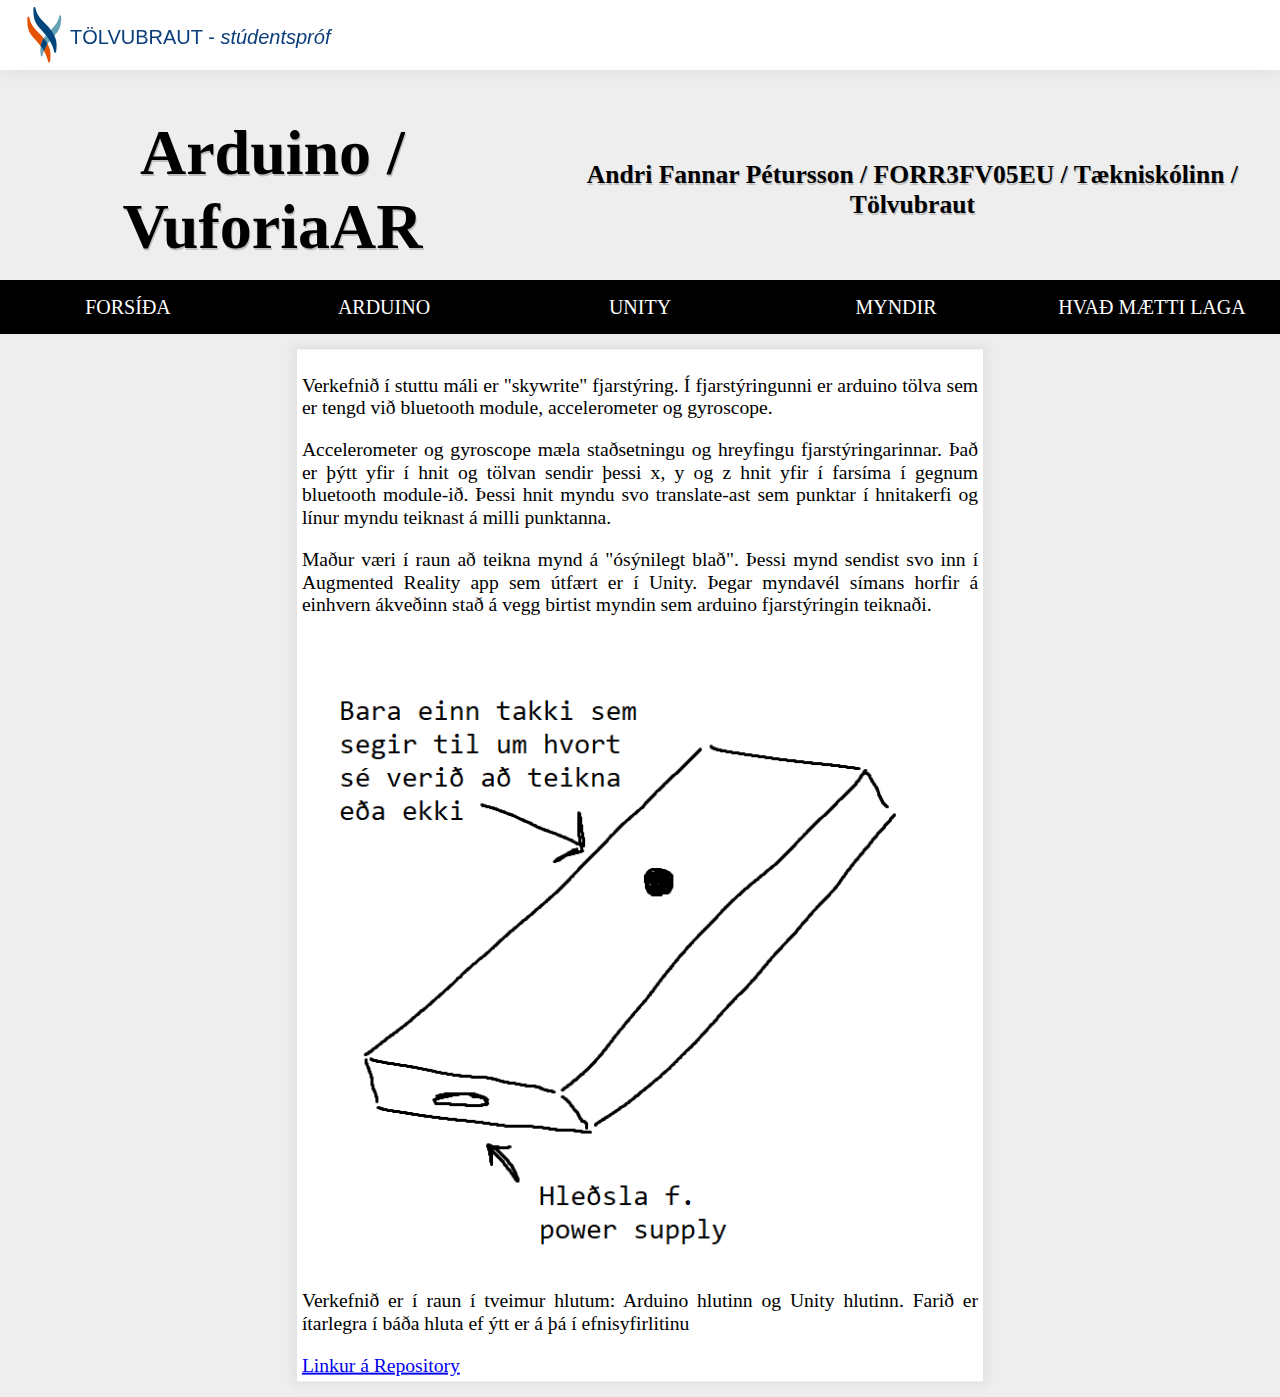
<file: index.html>
<!DOCTYPE html>
<html lang="en">
<head>
  <meta charset="UTF-8">
  <title>Lokaverkefni</title>
  <link rel="stylesheet" href="style.css">
  <style>
    body {
        margin-top:5em;
    }
    .headwrapper {
        position:fixed ;
        top:0;
        left:0;
        right:0;
        height: 3.5em;
        background-color: #fff; 
        border: 0;   
        box-shadow: 0 0 1em #ddd;
        z-index:99;
    }             
    .headmenu {
        width:100%;
        padding: 0 1em;
    } 
    .logo  {
        display: flex;
        align-content: center;
    }  
    .logo a{
        text-decoration: none;
    }
    .logo img{
        width: 2.5em;
        height: 3.5em;
    }
    .logotxt {   
        color: #0B3E7A;
        font-family: sans-serif;
        text-decoration: none;
        text-align: left;
        padding-top:1.3em;
    }
</style>
</head>
<body>
<div class="headwrapper">
    <div class="headmenu"> 
        <div class="logo"> 
            <a href="https://tolvubraut.github.io/" title="Tölvubraut Tækniskólans"><img src="tskoli-logo.svg" title="Aftur á vef tölvubrautar"></a>  
            <a href="https://tolvubraut.github.io/" title="Tölvubraut Tækniskólans" class="logotxt">TÖLVUBRAUT - <em>stúdentspróf</em></a>   
        </div>
    </div>
</div> 
  <header>
    <h1> Arduino / VuforiaAR </h1>
    <h3>Andri Fannar Pétursson / FORR3FV05EU / Tækniskólinn / Tölvubraut </h3>
  </header>

  <nav id="main">
    <ul>
      <li class="logo"><a href="#">LOST.</a></li>
      <li><a href="index.html">Forsíða</a></li>
      <li><a href="arduino.html">Arduino</a></li>
      <li><a href="unity.html">Unity</a></li>
      <li><a href="myndir.html">Myndir</a></li>
      <li><a href="betur.html">Hvað mætti laga</a></li>
    </ul>
  </nav>

  <div class="site-wrap">

    <p>Verkefnið í stuttu máli er "skywrite" fjarstýring. Í fjarstýringunni er arduino tölva sem er tengd við bluetooth module, accelerometer og gyroscope.</p>
    <p>Accelerometer og gyroscope mæla staðsetningu og hreyfingu fjarstýringarinnar. Það er þýtt yfir í hnit og tölvan sendir þessi x, y og z hnit yfir í farsíma í gegnum bluetooth module-ið. Þessi hnit myndu svo translate-ast sem punktar í hnitakerfi og línur myndu teiknast á milli punktanna.</p>
    <p>Maður væri í raun að teikna mynd á "ósýnilegt blað". Þessi mynd sendist svo inn í Augmented Reality app sem útfært er í Unity. Þegar myndavél símans horfir á einhvern ákveðinn stað á vegg birtist myndin sem arduino fjarstýringin teiknaði.</p>

    <img src="myndir/skets.png" class="align-left slide-in">

    <p>Verkefnið er í raun í tveimur hlutum: Arduino hlutinn og Unity hlutinn. Farið er ítarlegra í báða hluta ef ýtt er á þá í efnisyfirlitinu</p>

    <a href="https://github.com/tolvubraut/FORR3FV-Vor19-SkywriteARFjarstyring">Linkur á Repository</a>

    

<script>
  //Setja elementið sem er með id- main inn í nav breytuna
  const nav = document.querySelector('#main');
  //Finna út hvar nav-barinn er miðað við topp body
  const topOfNav = nav.offsetTop;
  //Functon sem sér um vinnuna
  function fixNav(){
    // scrollY segir til um hvað er búið að skrolla mikið niður
    if(window.scrollY >= topOfNav){
      document.body.style.paddingTop = nav.offsetHeight + 'px';
      document.body.classList.add('fixed-nav');
    } else{
      document.body.style.paddingTop = 0;
      document.body.classList.remove('fixed-nav');
    }
  }
  //Fallið nav keyrir í hvert skipti sem það er skrollað
  window.addEventListener('scroll', fixNav);
</script>

</body>
</html>
</file>
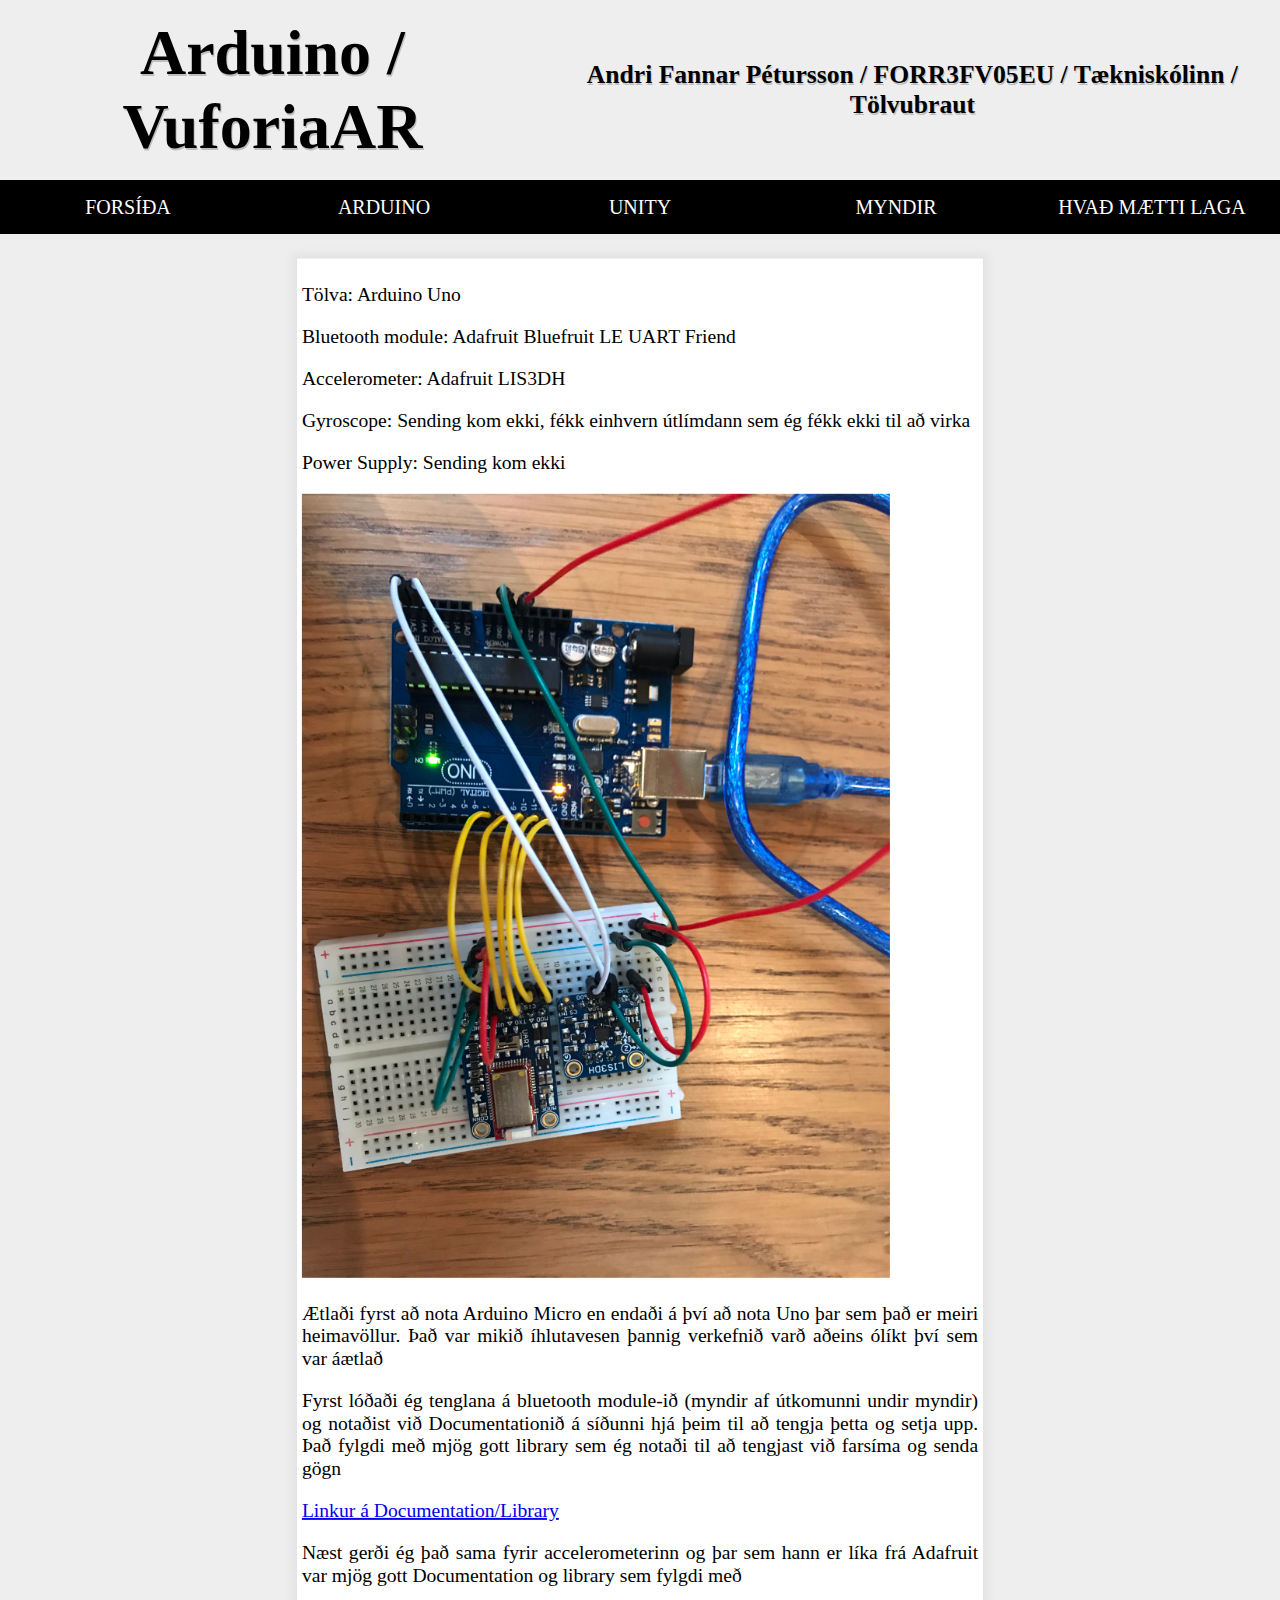
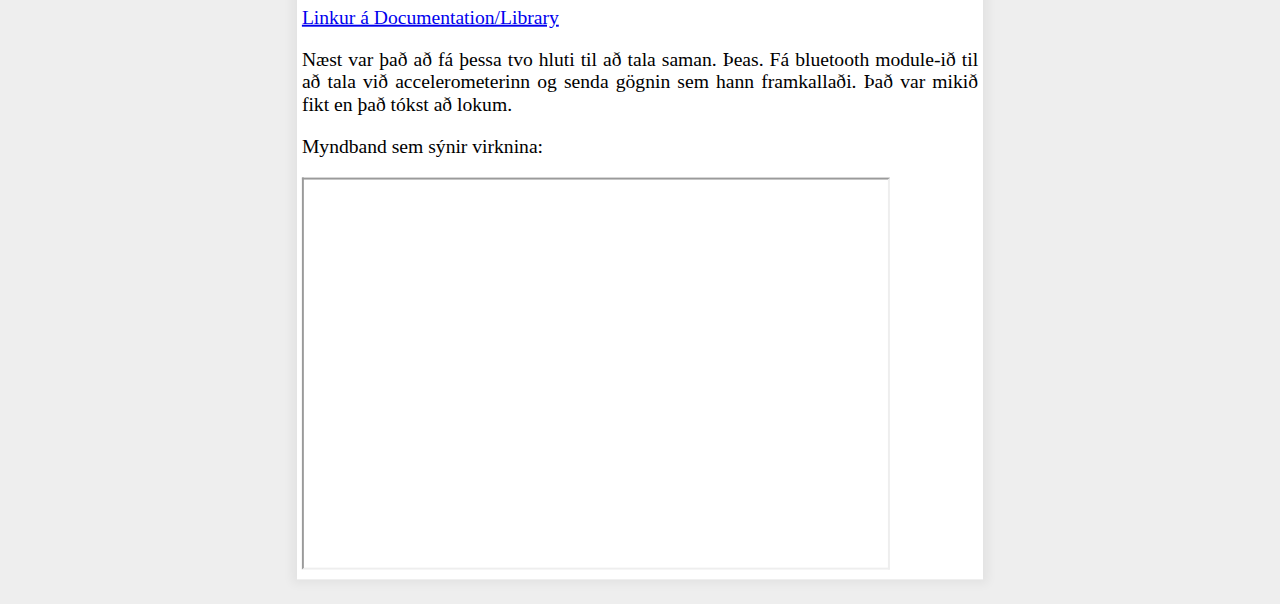
<file: arduino.html>
<!DOCTYPE html>
<html lang="en">
<head>
  <meta charset="UTF-8">
  <title>Lokaverkefni</title>
  <link rel="stylesheet" href="style.css">
</head>
<body>

  <header>
    <h1>Arduino / VuforiaAR</h1>
    <h3>Andri Fannar Pétursson / FORR3FV05EU / Tækniskólinn / Tölvubraut</h3>
  </header>

  <nav id="main">
    <ul>
      <li class="logo"><a href="#">LOST.</a></li>
      <li><a href="index.html">Forsíða</a></li>
      <li><a href="arduino.html">Arduino</a></li>
      <li><a href="unity.html">Unity</a></li>
      <li><a href="myndir.html">Myndir</a></li>
      <li><a href="betur.html">Hvað mætti laga</a></li>
    </ul>
  </nav>

  <div class="site-wrap">

    <p>Tölva: Arduino Uno</p>
    <p>Bluetooth module: Adafruit Bluefruit LE UART Friend</p>
    <p>Accelerometer: Adafruit LIS3DH</p>
    <p>Gyroscope: Sending kom ekki, fékk einhvern útlímdann sem ég fékk ekki til að virka</p>
    <p>Power Supply: Sending kom ekki</p>

    <img src="myndir/ofana.jpg" width="600" class="align-left slide-in">

    <p>Ætlaði fyrst að nota Arduino Micro en endaði á því að nota Uno þar sem það er meiri heimavöllur. Það var mikið íhlutavesen þannig verkefnið varð aðeins ólíkt því sem var áætlað</p>
    <p>Fyrst lóðaði ég tenglana á bluetooth module-ið (myndir af útkomunni undir myndir) og notaðist við Documentationið á síðunni hjá þeim til að tengja þetta og setja upp. Það fylgdi með mjög gott library sem ég notaði til að tengjast við farsíma og senda gögn</p>
    <a href="https://learn.adafruit.com/introducing-the-adafruit-bluefruit-le-uart-friend/introduction">Linkur á Documentation/Library</a>
    <p>Næst gerði ég það sama fyrir accelerometerinn og þar sem hann er líka frá Adafruit var mjög gott Documentation og library sem fylgdi með</p>
    <a href="https://learn.adafruit.com/adafruit-lis3dh-triple-axis-accelerometer-breakout/overview">Linkur á Documentation/Library</a>
    <p>Næst var það að fá þessa tvo hluti til að tala saman. Þeas. Fá bluetooth module-ið til að tala við accelerometerinn og senda gögnin sem hann framkallaði. Það var mikið fikt en það tókst að lokum.</p>
    <p>Myndband sem sýnir virknina:</p>

    <iframe src="https://www.youtube.com/embed/Ua2F-Uao2a0" height="400" width="600"></iframe>

    

<script>
  //Setja elementið sem er með id- main inn í nav breytuna
  const nav = document.querySelector('#main');
  //Finna út hvar nav-barinn er miðað við topp body
  const topOfNav = nav.offsetTop;
  //Functon sem sér um vinnuna
  function fixNav(){
    // scrollY segir til um hvað er búið að skrolla mikið niður
    if(window.scrollY >= topOfNav){
      document.body.style.paddingTop = nav.offsetHeight + 'px';
      document.body.classList.add('fixed-nav');
    } else{
      document.body.style.paddingTop = 0;
      document.body.classList.remove('fixed-nav');
    }
  }
  //Fallið nav keyrir í hvert skipti sem það er skrollað
  window.addEventListener('scroll', fixNav);
</script>

</body>
</html>
</file>
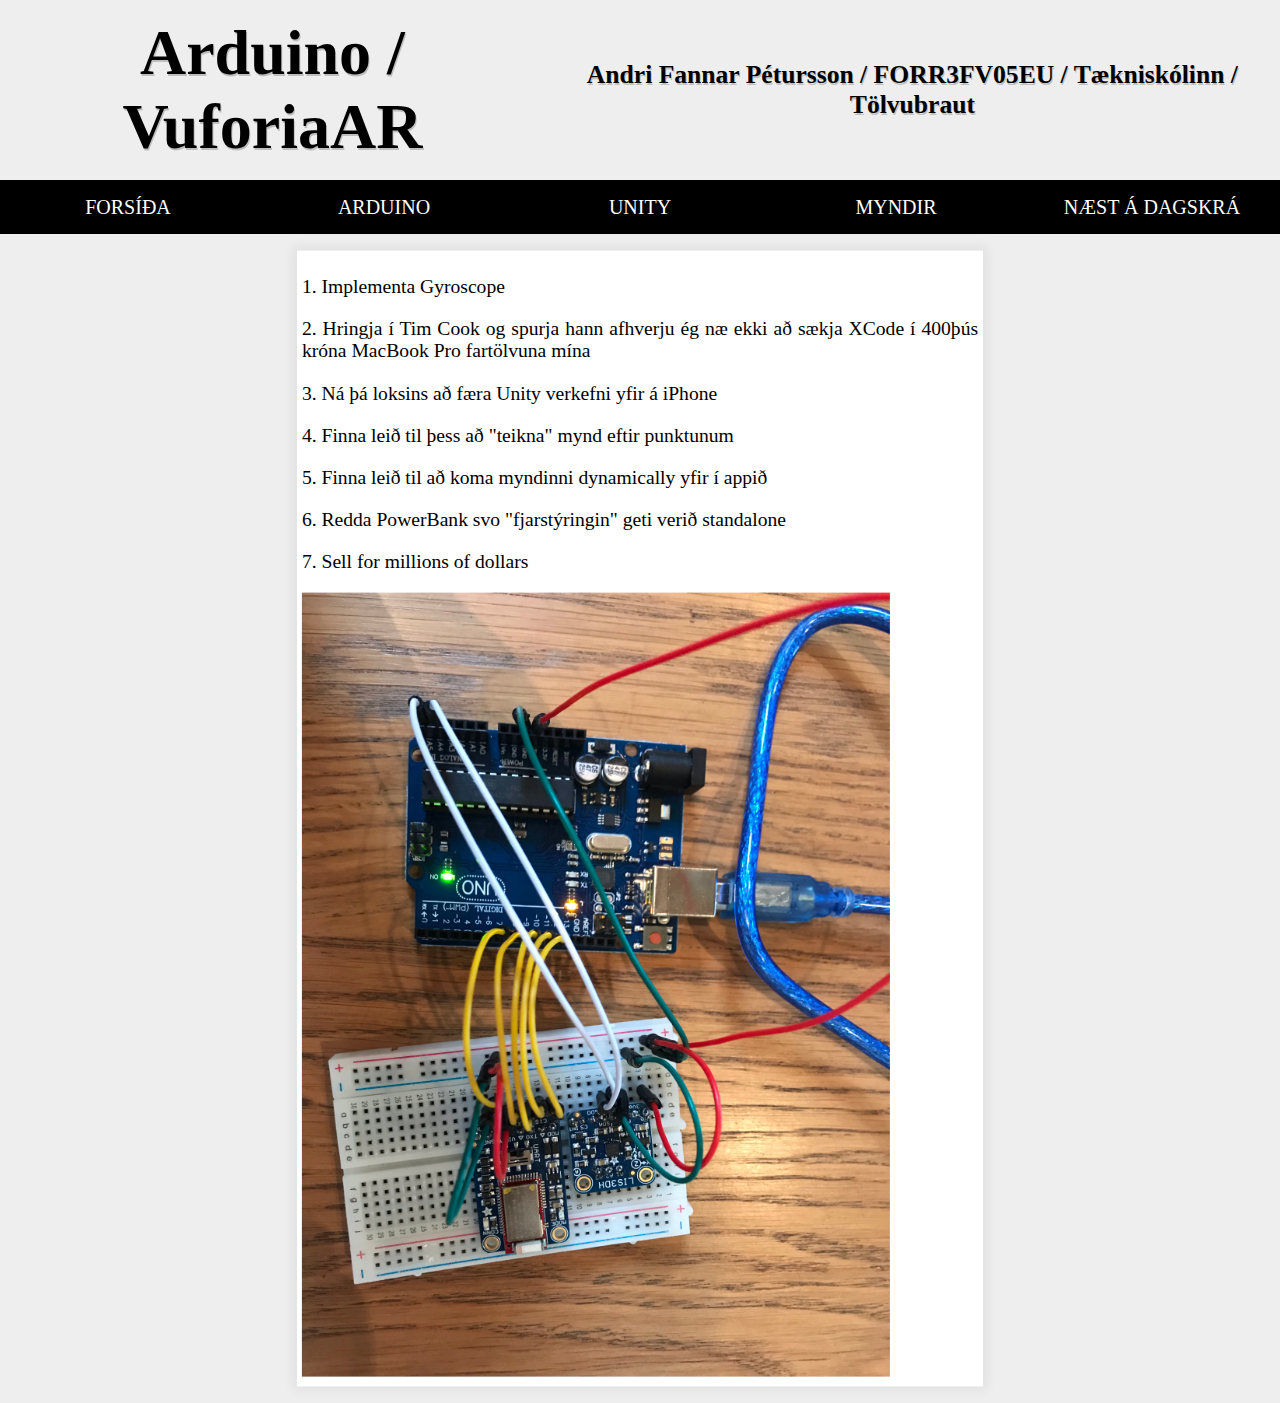
<file: betur.html>
<!DOCTYPE html>
<html lang="en">
<head>
  <meta charset="UTF-8">
  <title>Lokaverkefni</title>
  <link rel="stylesheet" href="style.css">
</head>
<body>

  <header>
    <h1>Arduino / VuforiaAR</h1>
    <h3>Andri Fannar Pétursson / FORR3FV05EU / Tækniskólinn / Tölvubraut</h3>
  </header>

  <nav id="main">
    <ul>
      <li class="logo"><a href="#">LOST.</a></li>
      <li><a href="index.html">Forsíða</a></li>
      <li><a href="arduino.html">Arduino</a></li>
      <li><a href="unity.html">Unity</a></li>
      <li><a href="myndir.html">Myndir</a></li>
      <li><a href="betur.html">Næst á dagskrá</a></li>
    </ul>
  </nav>

  <div class="site-wrap">

    <p>1. Implementa Gyroscope</p>
    <p>2. Hringja í Tim Cook og spurja hann afhverju ég næ ekki að sækja XCode í 400þús króna MacBook Pro fartölvuna mína</p>
    <p>3. Ná þá loksins að færa Unity verkefni yfir á iPhone</p>
    <p>4. Finna leið til þess að "teikna" mynd eftir punktunum</p>
    <p>5. Finna leið til að koma myndinni dynamically yfir í appið</p>
    <p>6. Redda PowerBank svo "fjarstýringin" geti verið standalone</p>
    <p>7. Sell for millions of dollars</p>

    <img src="myndir/ofana2.jpg" width="600" class="align-left slide-in">

    

<script>
  //Setja elementið sem er með id- main inn í nav breytuna
  const nav = document.querySelector('#main');
  //Finna út hvar nav-barinn er miðað við topp body
  const topOfNav = nav.offsetTop;
  //Functon sem sér um vinnuna
  function fixNav(){
    // scrollY segir til um hvað er búið að skrolla mikið niður
    if(window.scrollY >= topOfNav){
      document.body.style.paddingTop = nav.offsetHeight + 'px';
      document.body.classList.add('fixed-nav');
    } else{
      document.body.style.paddingTop = 0;
      document.body.classList.remove('fixed-nav');
    }
  }
  //Fallið nav keyrir í hvert skipti sem það er skrollað
  window.addEventListener('scroll', fixNav);
</script>

</body>
</html>
</file>
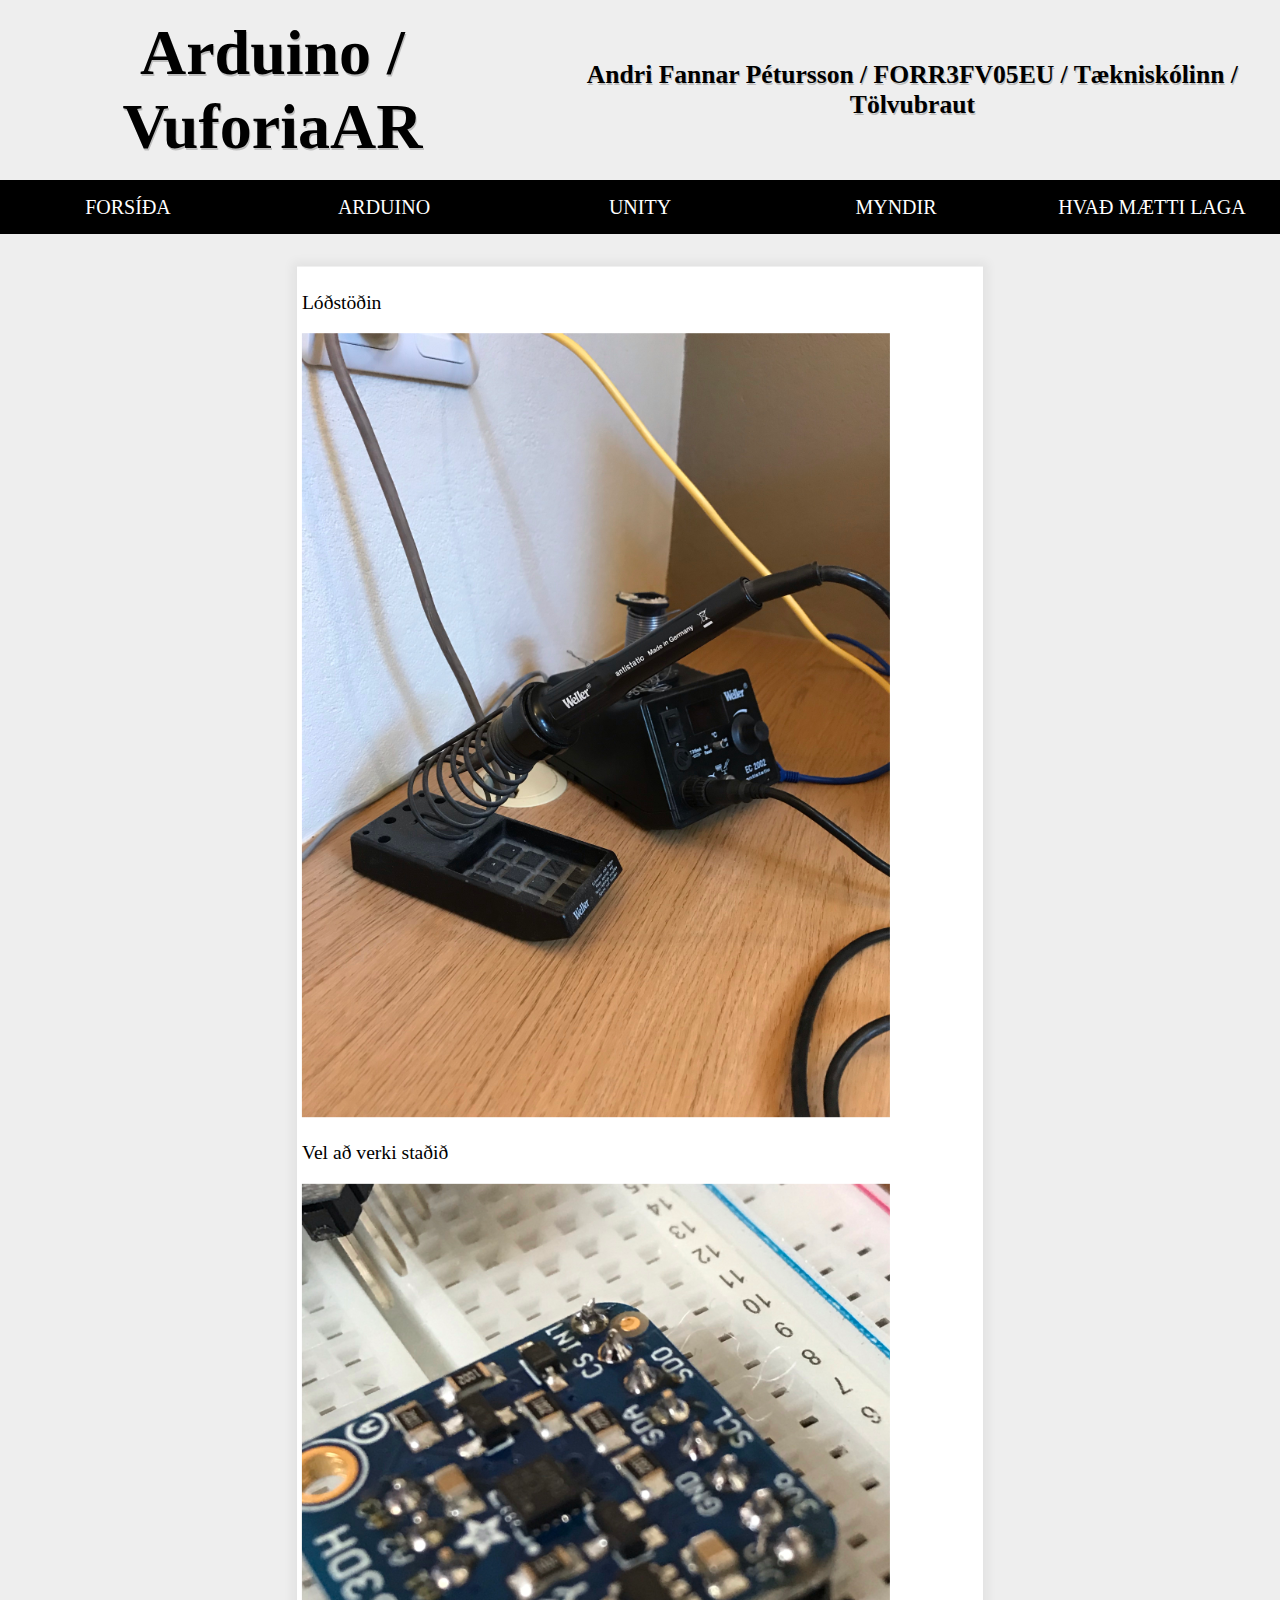
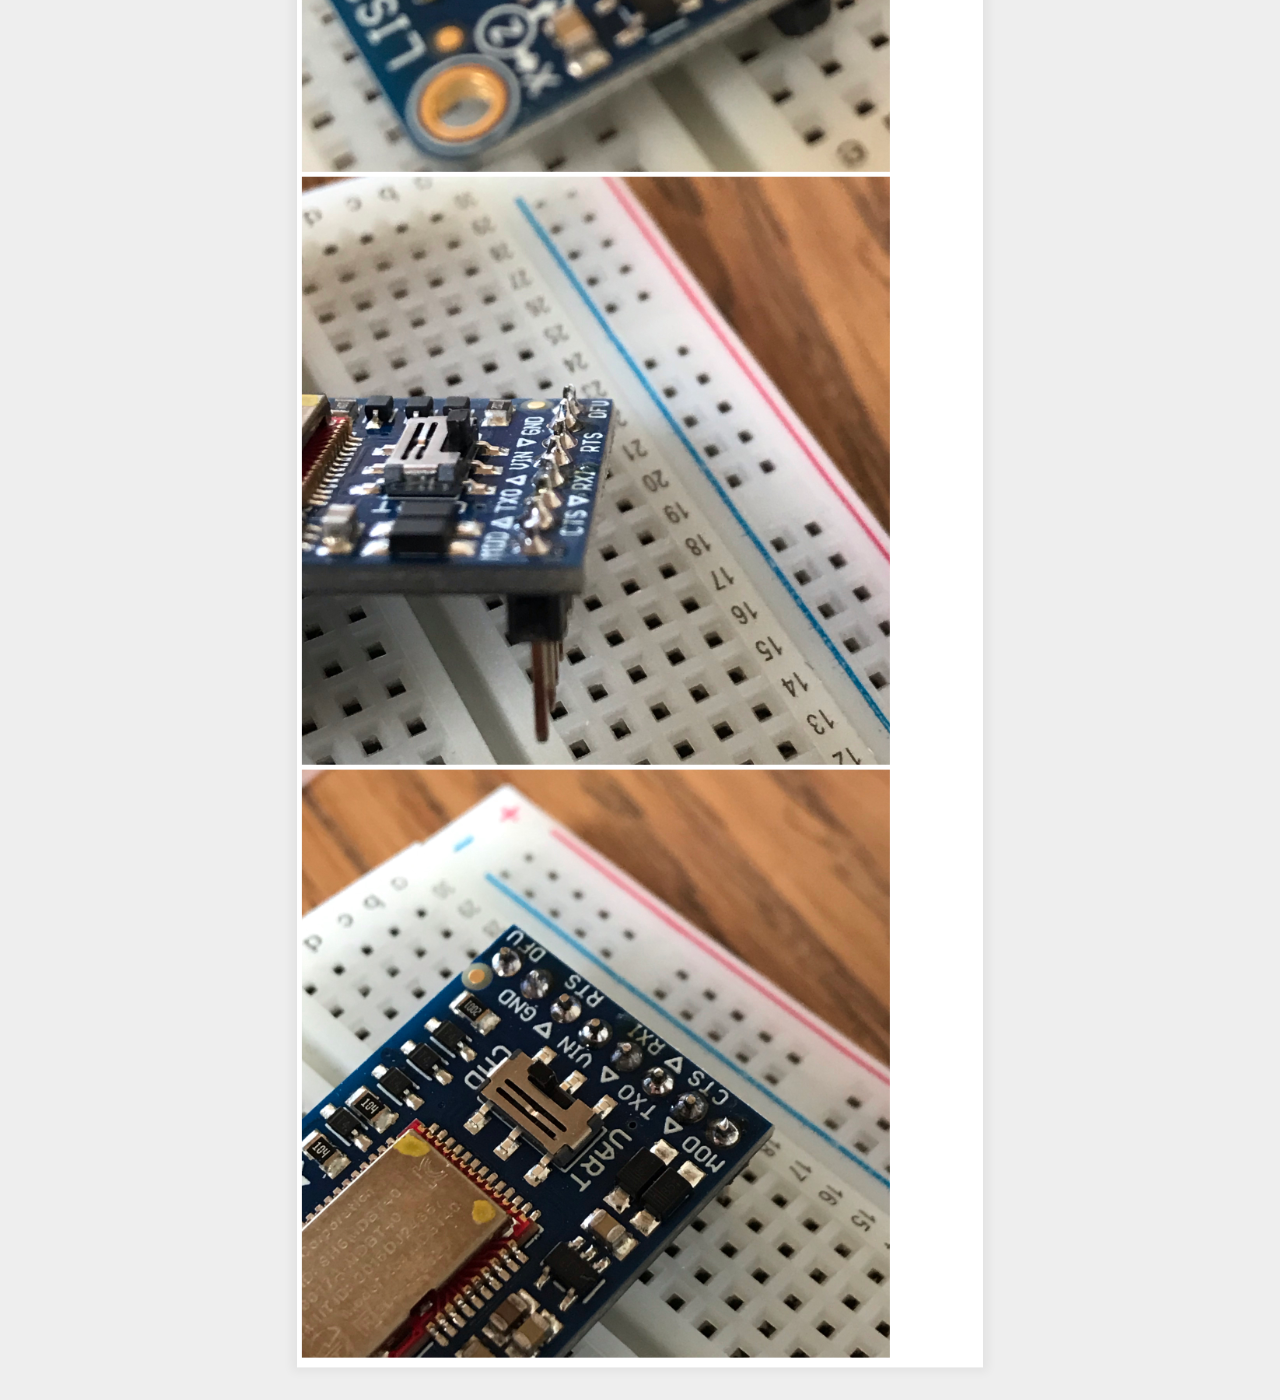
<file: myndir.html>
<!DOCTYPE html>
<html lang="en">
<head>
  <meta charset="UTF-8">
  <title>Lokaverkefni</title>
  <link rel="stylesheet" href="style.css">
</head>
<body>

  <header>
    <h1>Arduino / VuforiaAR</h1>
    <h3>Andri Fannar Pétursson / FORR3FV05EU / Tækniskólinn / Tölvubraut</h3>
  </header>

  <nav id="main">
    <ul>
      <li class="logo"><a href="#">LOST.</a></li>
      <li><a href="index.html">Forsíða</a></li>
      <li><a href="arduino.html">Arduino</a></li>
      <li><a href="unity.html">Unity</a></li>
      <li><a href="myndir.html">Myndir</a></li>
      <li><a href="betur.html">Hvað mætti laga</a></li>
    </ul>
  </nav>

  <div class="site-wrap">

    <p>Lóðstöðin</p>

    <img src="myndir/lod.jpg" width="600" class="align-left slide-in">

    <p>Vel að verki staðið</p>

    <img src="myndir/accClose.jpg" width="600" class="align-left slide-in">

    <img src="myndir/accClose3.jpg" width="600" class="align-left slide-in">

    <img src="myndir/bluClose.jpg" width="600" class="align-left slide-in">

    

<script>
  //Setja elementið sem er með id- main inn í nav breytuna
  const nav = document.querySelector('#main');
  //Finna út hvar nav-barinn er miðað við topp body
  const topOfNav = nav.offsetTop;
  //Functon sem sér um vinnuna
  function fixNav(){
    // scrollY segir til um hvað er búið að skrolla mikið niður
    if(window.scrollY >= topOfNav){
      document.body.style.paddingTop = nav.offsetHeight + 'px';
      document.body.classList.add('fixed-nav');
    } else{
      document.body.style.paddingTop = 0;
      document.body.classList.remove('fixed-nav');
    }
  }
  //Fallið nav keyrir í hvert skipti sem það er skrollað
  window.addEventListener('scroll', fixNav);
</script>

</body>
</html>
</file>
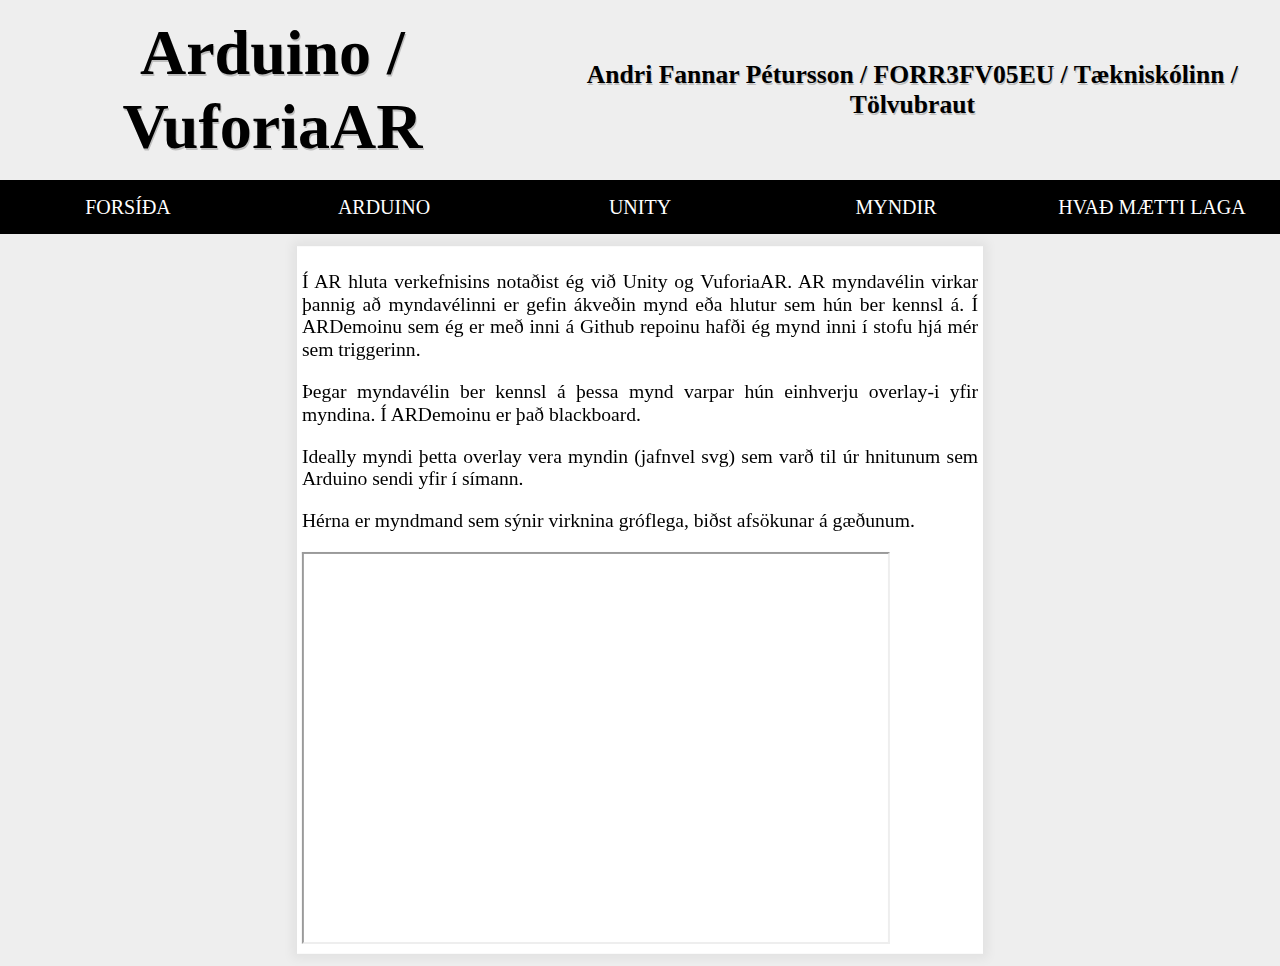
<file: unity.html>
<!DOCTYPE html>
<html lang="en">
<head>
  <meta charset="UTF-8">
  <title>Lokaverkefni</title>
  <link rel="stylesheet" href="style.css">
</head>
<body>

  <header>
    <h1>Arduino / VuforiaAR</h1>
    <h3>Andri Fannar Pétursson / FORR3FV05EU / Tækniskólinn / Tölvubraut</h3>
  </header>

  <nav id="main">
    <ul>
      <li class="logo"><a href="#">LOST.</a></li>
      <li><a href="index.html">Forsíða</a></li>
      <li><a href="arduino.html">Arduino</a></li>
      <li><a href="unity.html">Unity</a></li>
      <li><a href="myndir.html">Myndir</a></li>
      <li><a href="betur.html">Hvað mætti laga</a></li>
    </ul>
  </nav>

  <div class="site-wrap">

    <p>Í AR hluta verkefnisins notaðist ég við Unity og VuforiaAR. AR myndavélin virkar þannig að myndavélinni er gefin ákveðin mynd eða hlutur sem hún ber kennsl á. Í ARDemoinu sem ég er með inni á Github repoinu hafði ég mynd inni í stofu hjá mér sem triggerinn.</p>
    <p>Þegar myndavélin ber kennsl á þessa mynd varpar hún einhverju overlay-i yfir myndina. Í ARDemoinu er það blackboard.</p>
    <p>Ideally myndi þetta overlay vera myndin (jafnvel svg) sem varð til úr hnitunum sem Arduino sendi yfir í símann.</p>
    <p>Hérna er myndmand sem sýnir virknina gróflega, biðst afsökunar á gæðunum.</p>

    <iframe src="https://www.youtube.com/embed/gL32BGk4Jsk" height="400" width="600"></iframe>

    

<script>
  //Setja elementið sem er með id- main inn í nav breytuna
  const nav = document.querySelector('#main');
  //Finna út hvar nav-barinn er miðað við topp body
  const topOfNav = nav.offsetTop;
  //Functon sem sér um vinnuna
  function fixNav(){
    // scrollY segir til um hvað er búið að skrolla mikið niður
    if(window.scrollY >= topOfNav){
      document.body.style.paddingTop = nav.offsetHeight + 'px';
      document.body.classList.add('fixed-nav');
    } else{
      document.body.style.paddingTop = 0;
      document.body.classList.remove('fixed-nav');
    }
  }
  //Fallið nav keyrir í hvert skipti sem það er skrollað
  window.addEventListener('scroll', fixNav);
</script>

</body>
</html>
</file>
<file: style.css>
html {
  box-sizing: border-box;
  background: #eeeeee;
  font-family: 'helvetica neue';
  font-size: 20px;
  font-weight: 200;
}

body {
  margin: 0;
}

*, *:before, *:after {
  box-sizing: inherit;
}

.site-wrap {
  max-width: 700px;
  margin: 5px auto;
  background: white;
  padding: 5px;
  text-align: justify;
  box-shadow: 0 0 10px 5px rgba(0, 0, 0, 0.05);
  transform: scale(0.98);
  transition: transform 0.5s;
}

/*Þegar site-wrap fær klasann fixed-naf scale-ast það upp í 1*/
.fixed-nav .site-wrap{
  transform: scale(1);
}

header {
  text-align: center;
  height: 20vh; /* var 50 */
  background: url(https://ufidelitas.ac.cr/wp-content/uploads/2016/03/banner-curso-libre-arduino.jpg) bottom center no-repeat;
  background-size: cover;
  display: flex;
  align-items: center;
  justify-content: center;
}

h1 {
  color: black;
  font-size: 5vw;
  text-shadow: 1px 2px 0 rgba(0,0,0,0.2);
}

h3 {
  color: black;
  font-size: 2vw;
  text-shadow: 1px 2px 0 rgba(0,0,0,0.2);
}

nav {
  background: black;
  top: 0;
  width: 100%;
  transition: all 0.5s;
  position: relative;
  z-index: 1;
}

/* Þegar nav fær klasann fixed-nav breytist position í fixed*/
.fixed-nav nav{
  position: fixed;
  box-shadow: 0 5px rgba(0,0,0,0.1);
}

nav ul {
  margin: 0;
  padding:0;
  list-style: none;
  display: flex;
}

nav li {
  flex: 1;
  text-align: center;
  display: flex;
  justify-content: center;
  align-items: center;
}

li.logo {
  max-width: 0;
  overflow: hidden;
  background: white;
  transition: all .5s;
  font-weight: 600;
  font-size: 30px;
}

.fixed-nav li.logo{
  max-width: 500;
}

li.logo a {
  color: black;
}

nav a {
  text-decoration: none;
  padding: 10px;
  display: inline-block;
  color: white;
  transition: all 0.2s;
  text-transform: uppercase;
}
</file>
